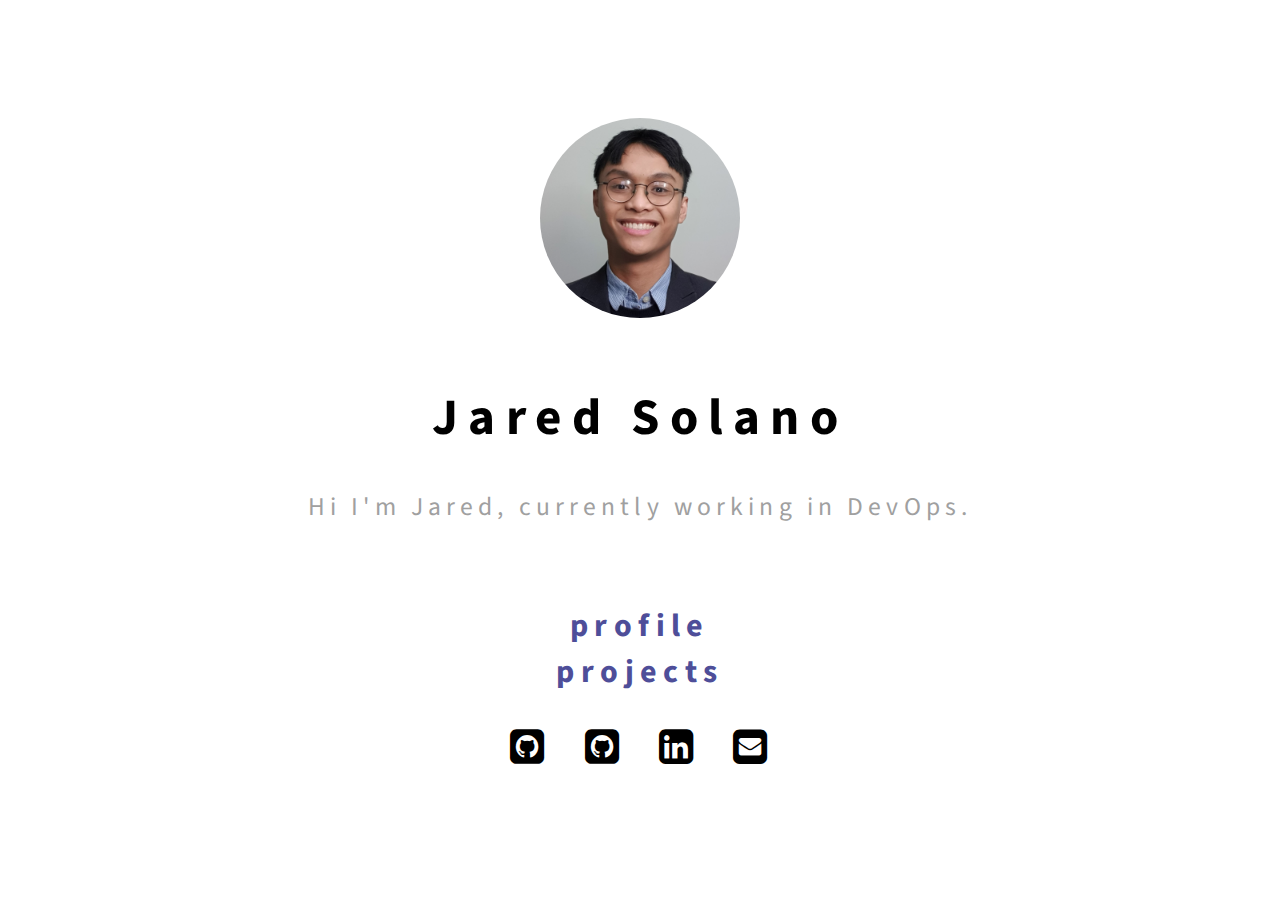
<file: index.html>
<!DOCTYPE html>
<html lang="en">

<head>
    <title>Jared Solano</title>
    <link rel="stylesheet" href="css/global.css">
    <link rel="stylesheet" href="css/index.css">
    <link href="https://cdn.jsdelivr.net/npm/bootstrap@5.0.0-beta1/dist/css/bootstrap.min.css" rel="stylesheet" integrity="sha384-giJF6kkoqNQ00vy+HMDP7azOuL0xtbfIcaT9wjKHr8RbDVddVHyTfAAsrekwKmP1" crossorigin="anonymous">
    <link rel="stylesheet" href="https://maxcdn.bootstrapcdn.com/font-awesome/4.4.0/css/font-awesome.min.css">
    <link rel="preconnect" href="https://fonts.gstatic.com">
    <link href="https://fonts.googleapis.com/css2?family=Source+Sans+Pro&display=swap" rel="stylesheet">
</head>


<body style="padding-top:10vh; font-family: 'Source Sans Pro', sans-serif;">

    <div class="container">

        <img class="image" src="static/500px.png">

        <h1 style="letter-spacing: 0.2em;">Jared Solano</h1>
        <span style="letter-spacing: 0.2em; color:rgb(160, 160, 160);">Hi I'm Jared, currently working in DevOps.</span>

        <p class="links">
            <br>
            <a href="/profile">profile</a>
            <br>
            <a href="/projects">projects</a>
        </p>

        <p>
            <a href="https://github.com/jaredsolano" target="_blank"><i class="fa fa-github-square" style="font-size:40px;"></i></a>
            &nbsp;&nbsp;&nbsp;
            <a href="https://github.com/jaredsparta" target="_blank"><i class="fa fa-github-square" style="font-size:40px;"></i></a>
            &nbsp;&nbsp;&nbsp;
            <a href="https://www.linkedin.com/in/jared-solano-301a79151/" target="_blank"><i class="fa fa-linkedin-square" style="font-size:40px;"></i></a>
            &nbsp;&nbsp;&nbsp;
            <a href="mailto:jsolano@spartaglobal.com" target="_blank"><i class="fa fa-envelope-square" style="font-size:40px;"></i></a>
        </p>
    </div>

</body>

</html>
</file>
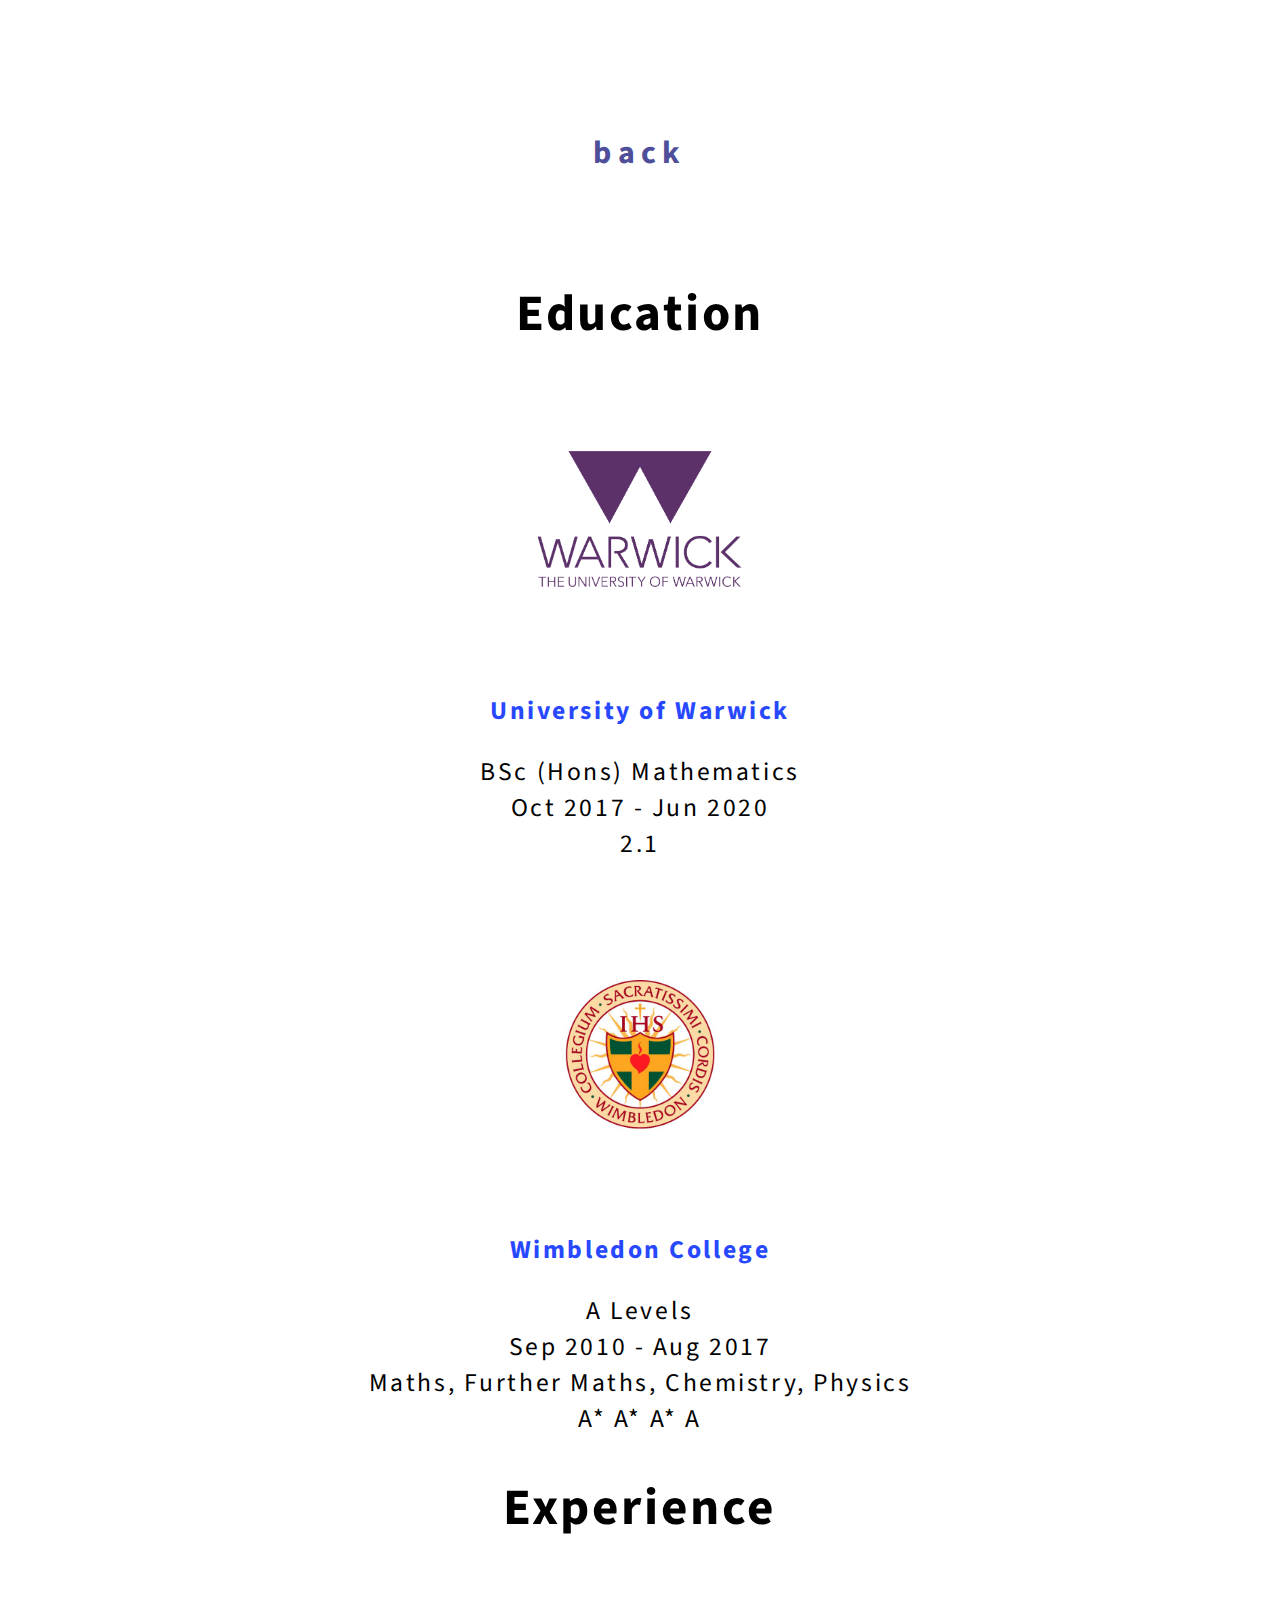
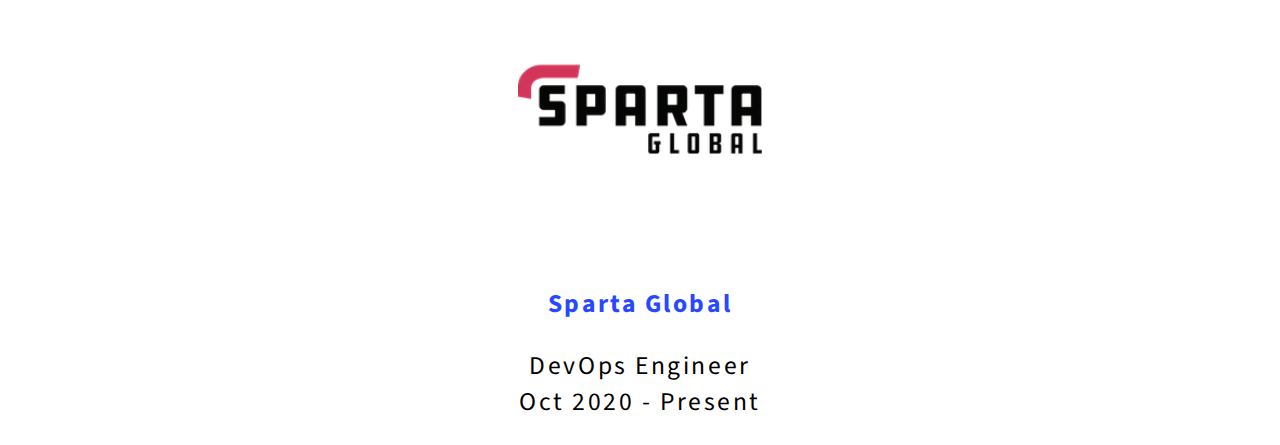
<file: profile.html>
<!DOCTYPE html>
<html lang="en">

<head>
    <title>Profile</title>
    <link rel="stylesheet" href="css/global.css">
    <link rel="stylesheet" href="css/profile.css">
    <link href="https://cdn.jsdelivr.net/npm/bootstrap@5.0.0-beta1/dist/css/bootstrap.min.css" rel="stylesheet" integrity="sha384-giJF6kkoqNQ00vy+HMDP7azOuL0xtbfIcaT9wjKHr8RbDVddVHyTfAAsrekwKmP1" crossorigin="anonymous">
    <link rel="stylesheet" href="https://maxcdn.bootstrapcdn.com/font-awesome/4.4.0/css/font-awesome.min.css">
    <link rel="preconnect" href="https://fonts.gstatic.com">
    <link href="https://fonts.googleapis.com/css2?family=Source+Sans+Pro&display=swap" rel="stylesheet">
</head>


<body style="padding-top:10vh; font-family: 'Source Sans Pro', sans-serif;">

    <div class="container">
        <p class="links">
            <a href="/">back</a>
        </p>

        <div class="row">
            <div class="col-md-6">
                <h1>Education</h1>

                <div class="row">
                    <div class="col">
                        <img class="image" src="static/uowlogo.png" >
                    </div>

                    <div class="col">
                        <br>
                        <br>
                        <span class="title">University of Warwick</span class="title">
                        <p>
                            BSc (Hons) Mathematics <br>
                            Oct 2017 - Jun 2020 <br>
                            2.1    
                        </p>
                    </div>
                </div>

                <br>

                <div class="row">
                    <div class="col">
                        <img class="image" src="static/wclogo.jpg">
                    </div>

                    <div class="col">
                        <br>
                        <br>
                        <span class="title">Wimbledon College</span class="title">
                        <p>
                            A Levels <br>
                            Sep 2010 - Aug 2017 <br>
                            Maths, Further Maths, Chemistry, Physics <br>
                            A* A* A* A
                        </p>
                    </div>
                </div>

            </div>

            <div class="col-md-6">
                <h1>Experience</h1>

                <div class="row">
                    <div class="col">
                        <img class="image" src="static/sparta-logo-4020.png" >
                    </div>

                    <div class="col">
                        <br>
                        <br>
                        <span class="title">Sparta Global</span class="title">
                        <p>
                            DevOps Engineer <br>
                            Oct 2020 - Present
                        </p>
                    </div>
                </div>
            </div>
        </div>
    </div>

</body>

</html>
</file>
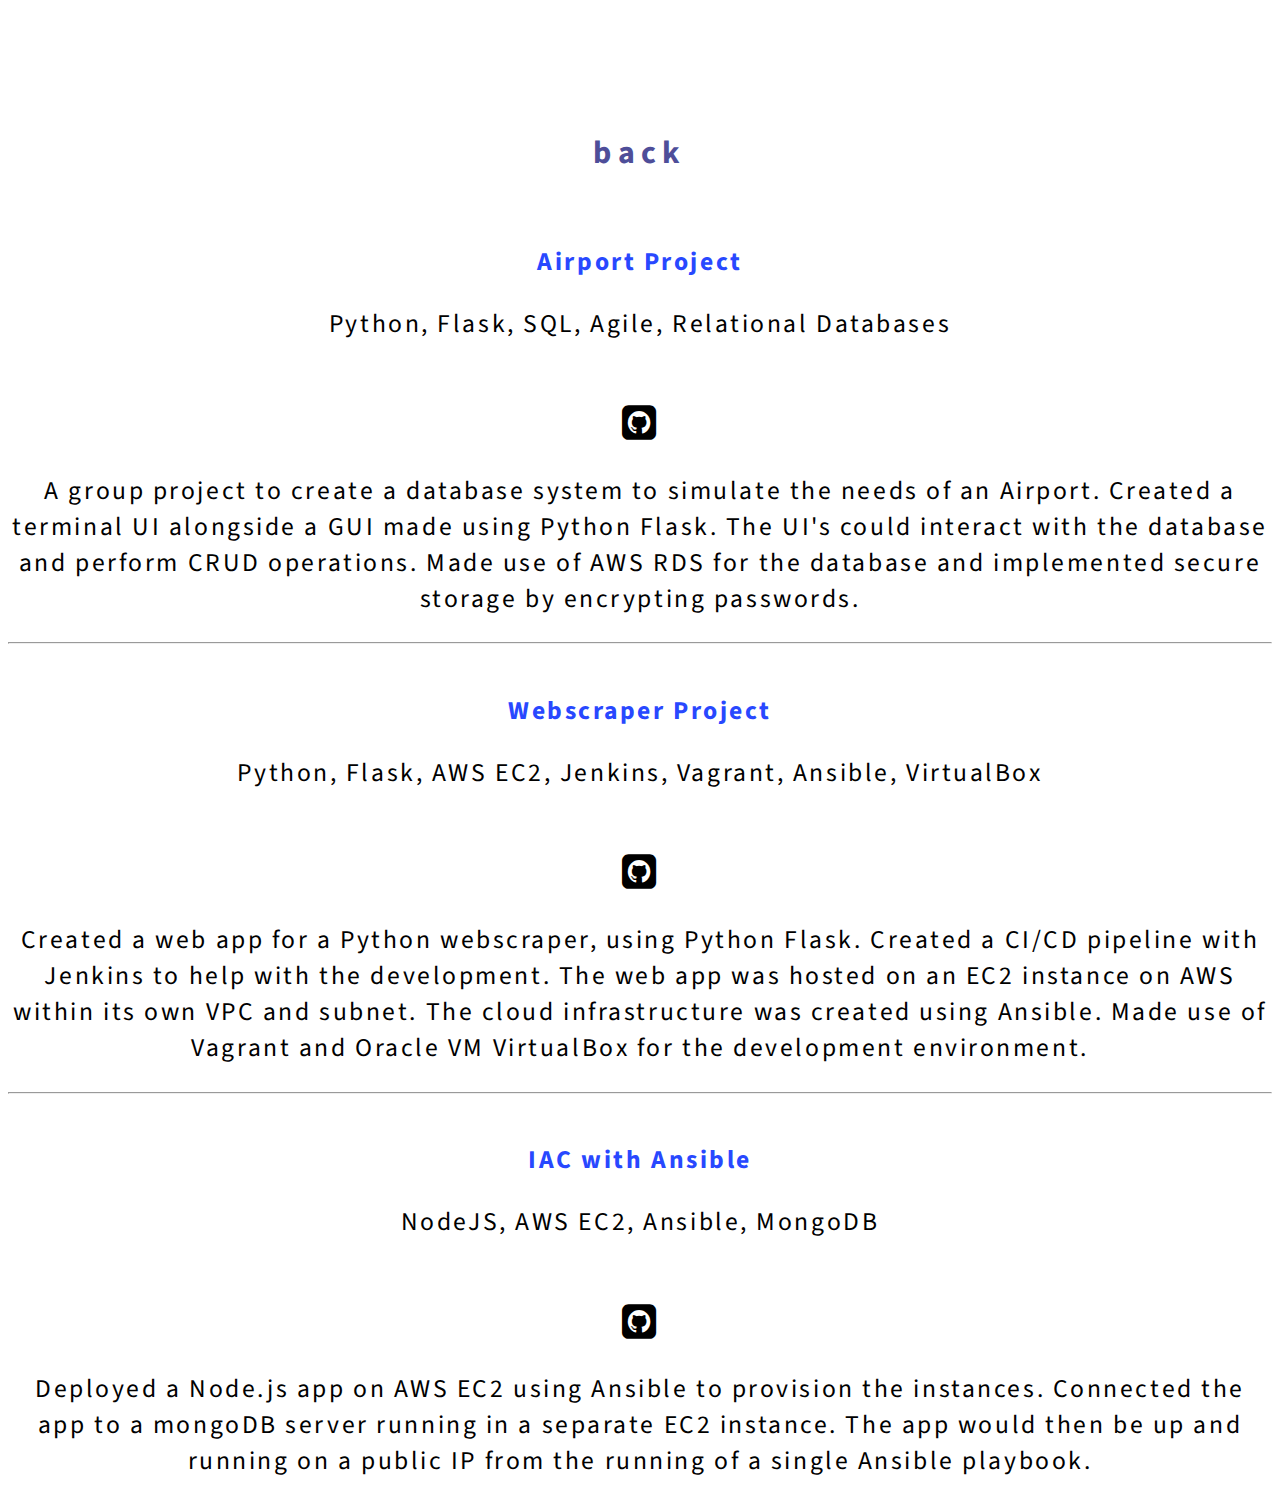
<file: projects.html>
<!DOCTYPE html>
<html lang="en">

<head>
    <title>Projects</title>
    <link rel="stylesheet" href="css/global.css">
    <link rel="stylesheet" href="css/profile.css">
    <link href="https://cdn.jsdelivr.net/npm/bootstrap@5.0.0-beta1/dist/css/bootstrap.min.css" rel="stylesheet" integrity="sha384-giJF6kkoqNQ00vy+HMDP7azOuL0xtbfIcaT9wjKHr8RbDVddVHyTfAAsrekwKmP1" crossorigin="anonymous">
    <link rel="stylesheet" href="https://maxcdn.bootstrapcdn.com/font-awesome/4.4.0/css/font-awesome.min.css">
    <link rel="preconnect" href="https://fonts.gstatic.com">
    <link href="https://fonts.googleapis.com/css2?family=Source+Sans+Pro&display=swap" rel="stylesheet">
</head>


<body style="padding-top:10vh; font-family: 'Source Sans Pro', sans-serif;">

    <div class="container">
        <p class="links">
            <a href="/">back</a>
        </p>

        <div class="row">

            <div class="col">
                <span class="title">Airport Project</span>
                <p>Python, Flask, SQL, Agile, Relational Databases</p>
                <br>
                <a href="https://github.com/ldaijiw/airport_project" target="_blank"><i class="fa fa-github-square" style="font-size:40px;"></i></a>
            </div>

            <div class="col">
                <p class="description">
                    A group project to create a database system to simulate the needs of an Airport. Created a terminal UI alongside a GUI made using Python Flask.
                    The UI's could interact with the database and perform CRUD operations. Made use of AWS RDS for the database and implemented secure storage
                    by encrypting passwords.
                </p>
            </div>

        </div>

        <hr>
        
        <div class="row">

            <div class="col">
                <span class="title">Webscraper Project</span>
                <p>Python, Flask, AWS EC2, Jenkins, Vagrant, Ansible, VirtualBox</p>
                <br>
                <a href="https://github.com/jaredsparta/Scraper-Project" target="_blank"><i class="fa fa-github-square" style="font-size:40px;"></i></a>
            </div>

            <div class="col">
                <p class="description">
                    Created a web app for a Python webscraper, using Python Flask. Created a CI/CD pipeline with Jenkins to help with the development.
                    The web app was hosted on an EC2 instance on AWS within its own VPC and subnet. The cloud infrastructure was created using Ansible.
                    Made use of Vagrant and Oracle VM VirtualBox for the development environment.
                </p>
            </div>

        </div>

        <hr>

        <div class="row">

            <div class="col">
                <span class="title">IAC with Ansible</span>
                <p>NodeJS, AWS EC2, Ansible, MongoDB</p>
                <br>
                <a href="https://github.com/jaredsparta/Ansible-1" target="_blank"><i class="fa fa-github-square" style="font-size:40px;"></i></a>
            </div>

            <div class="col">
                <p class="description">
                    Deployed a Node.js app on AWS EC2 using Ansible to provision the instances. Connected the app to a mongoDB server running in a 
                    separate EC2 instance. The app would then be up and running on a public IP from the running of a single Ansible playbook.
                </p>
            </div>

        </div>


    </div>

</body>

</html>
</file>
<file: css/global.css>
body{
    font-size: 1.6em;
    letter-spacing: 0.1em;
}
.container{
    text-align: center;
}

.links a:hover{
    text-decoration: none;
    color: black;
}

.links a{
    text-decoration: none;
}

.links{
    font-size: 1.25em;
    letter-spacing: 0.2em;
    font-weight: bold;
}

.title{
    color: #2848ff;
    font-weight: bold;
}

.row{
    padding-top:4vh;
}

.fa-github-square:hover{
    color:rgb(202, 202, 202);
}

i{
    color: black;
}
</file>
<file: css/index.css>
.image{
    border-radius: 50%;
    width: 200px;
    padding: 20px 20px 20px 20px;
}

a{
    text-decoration: none;
    color: rgb(78, 78, 153);
}

.fa-linkedin-square:hover{
    color:#0072b1;
}

.fa-envelope-square:hover{
    color: rgb(202, 202, 202);
}
</file>
<file: css/profile.css>
.image{
    height: 150px;
    padding: 20px 20px 20px 20px;
}

a{
    text-decoration: none;
    color: rgb(78, 78, 153);
}
</file>
